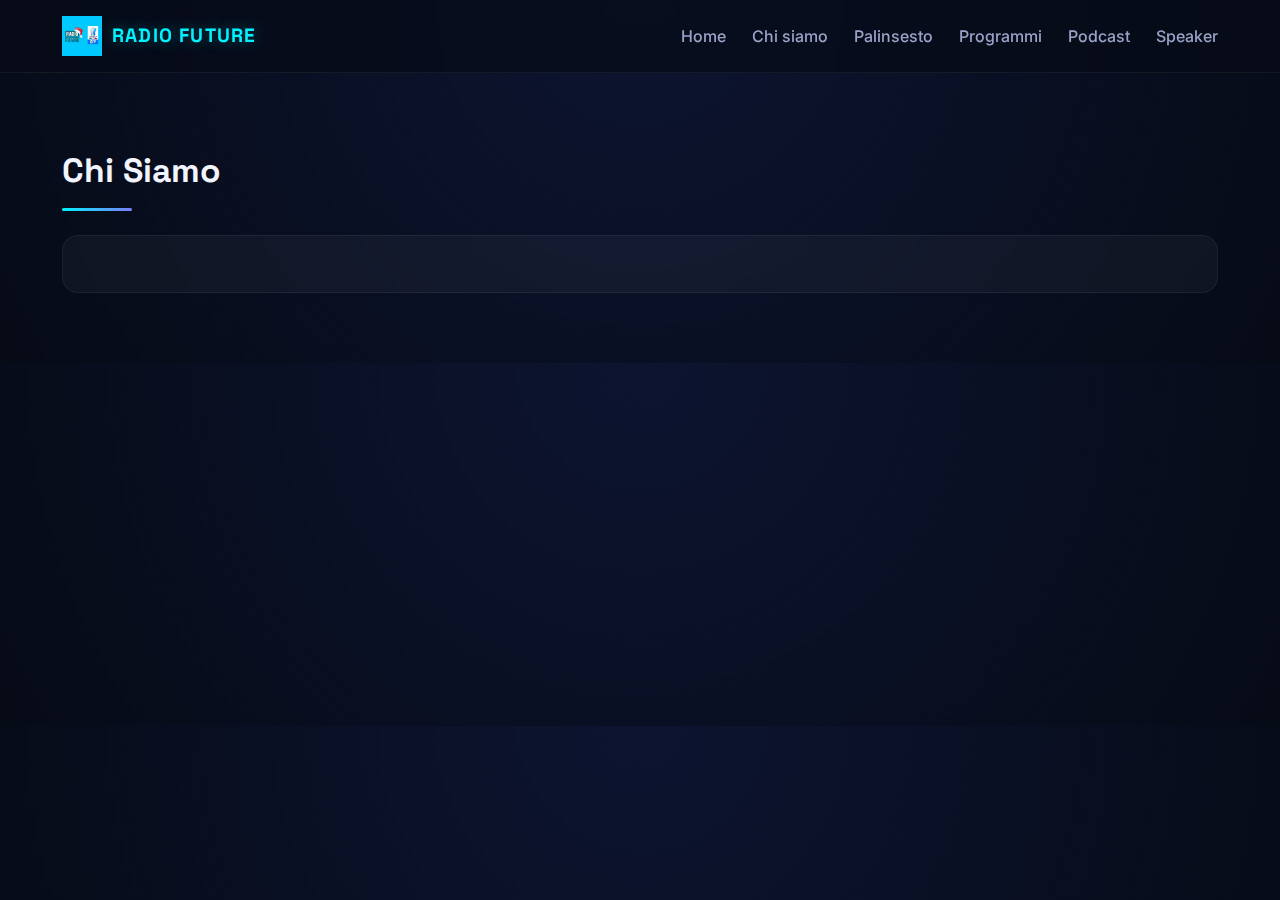
<file: chi-siamo.html>
<!DOCTYPE html>
<html lang="it">
<head>
  <link rel="icon" type="image/x-icon" href="log.ico">
  <meta charset="UTF-8">
  <title>Chi siamo - Radio Future</title>
  <link rel="stylesheet" href="style.css">
  <style>
    .logo {
      display: flex;
      align-items: center;
      gap: 10px;
      font-weight: bold;
      font-size: 1.2rem;
    }
    .logo img {
      height: 40px;
      width: auto;
    }
  </style>
</head>
<body>

<nav>
  <div class="container">
    <div class="logo">
      <img src="logo.jpeg" alt="Radio Future Logo">
      <span>RADIO FUTURE</span>
    </div>
    <button class="mobile-menu-btn" onclick="toggleMenu()">☰</button>
    <ul class="nav-links" id="navLinks">
      <li><a href="index.html">Home</a></li>
      <li><a href="chi-siamo.html">Chi siamo</a></li>
      <li><a href="palinsesto.html">Palinsesto</a></li>
      <li><a href="programmi.html">Programmi</a></li>
      <li><a href="podcast.html">Podcast</a></li>
      <li><a href="speaker.html">Speaker</a></li>
    </ul>
    <button class="theme-toggle" onclick="toggleTheme()">🌙</button>
  </div>
</nav>

<section class="container">
  <h2>Chi Siamo</h2>
  <div class="card" style="line-height:1.7; font-size:1.05rem;">
    <p><strong>La web-radio più giovane d'Italia</strong>, in onda tutti i giorni 24 ore su 24.</p>
    <p>Siamo <strong>Radio Future</strong>: la radio più giovane d'Italia. Ogni giorno, 24 ore su 24, tanta musica italiana ed internazionale, di oggi e del passato.</p>
  </div>
</section>

<script>
function toggleMenu() {
  document.getElementById('navLinks').classList.toggle('active');
}
function toggleTheme() {
  document.body.classList.toggle('dark-theme');
}
</script>

<script src="https://identity.netlify.com/v1/netlify-identity-widget.js"></script>
<script>
async function loadChiSiamoContent() {
  try {
    const res = await fetch('/content/pages/chi-siamo.json');
    if (res.ok) {
      const data = await res.json();
      const mainContainer = document.querySelector('section.container');
      if (mainContainer) {
        let html = '<h2>Chi Siamo</h2>';
        html += '<section class="intro-section"><div class="card" style="line-height:1.7; font-size:1.05rem;">';
        if (data.intro_main) html += `<p><strong>${data.intro_main}</strong>, in onda tutti i giorni 24 ore su 24.</p>`;
        if (data.description) html += `<p>${data.description}</p>`;
        html += '</div></section>';
        if (data.special_programs && data.special_programs.length > 0) {
          html += '<section class="programs-section"><div class="card" style="line-height:1.7; font-size:1.05rem;">';
          data.special_programs.forEach(prog => {
            html += `<p><strong>${prog.schedule}</strong>:<br><strong>${prog.name}</strong> — ${prog.description}</p>`;
          });
          html += '</div></section>';
        }
        if (data.football_title) {
          html += '<section class="football-section"><div class="card" style="line-height:1.7; font-size:1.05rem;"><hr style="margin:2rem 0;"><h3>' + data.football_title + '</h3><ul>';
          if (data.football_events) {
            data.football_events.forEach(event => {
              html += `<li><strong>${event.name}</strong>: ${event.description}</li>`;
            });
          }
          html += '</ul></div></section>';
        }
        if (data.news_2026) {
          html += `<section class="news-section"><div class="card" style="line-height:1.7; font-size:1.05rem;"><p><strong>Novità 2026</strong>: ${data.news_2026}</p></div></section>`;
        }
        if (data.final_message) {
          html += `<section class="final-section"><div class="card" style="line-height:1.7; font-size:1.05rem;"><p style="font-weight:bold; text-align:center; margin-top:2rem;">${data.final_message}</p></div></section>`;
        }
        mainContainer.innerHTML = html;
      }
    }
  } catch (e) { console.log('Default'); }
}
loadChiSiamoContent();
</script>

</body>
</html>
</file>
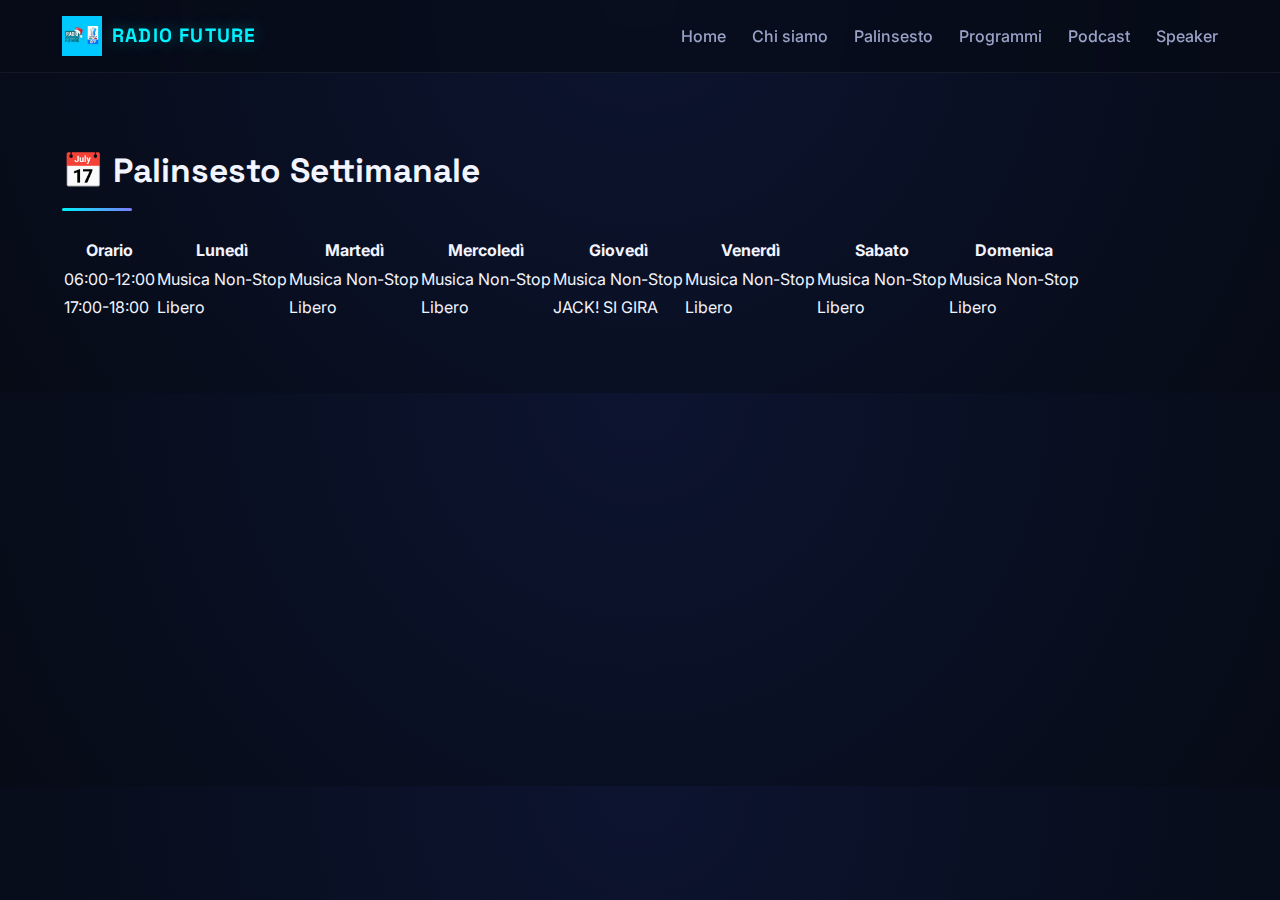
<file: palinsesto.html>
<!DOCTYPE html>
<html lang="it">
<head>
  <link rel="icon" type="image/x-icon" href="log.ico">
  <meta charset="UTF-8">
  <title>Palinsesto - Radio Future</title>
  <link rel="stylesheet" href="style.css">
  <style>
    .logo {
      display: flex;
      align-items: center;
      gap: 10px;
      font-weight: bold;
      font-size: 1.2rem;
    }
    .logo img {
      height: 40px;
      width: auto;
    }
  </style>
</head>
<body>

<nav>
  <div class="container">
    <div class="logo">
      <img src="logo.jpeg" alt="Radio Future Logo">
      <span>RADIO FUTURE</span>
    </div>
    <button class="mobile-menu-btn" onclick="toggleMenu()">☰</button>
    <ul class="nav-links" id="navLinks">
      <li><a href="index.html">Home</a></li>
      <li><a href="chi-siamo.html">Chi siamo</a></li>
      <li><a href="palinsesto.html">Palinsesto</a></li>
      <li><a href="programmi.html">Programmi</a></li>
      <li><a href="podcast.html">Podcast</a></li>
      <li><a href="speaker.html">Speaker</a></li>
    </ul>
    <button class="theme-toggle" onclick="toggleTheme()">🌙</button>
  </div>
</nav>

<section class="container">
  <h2>📅 Palinsesto Settimanale</h2>
  <div style="overflow-x: auto;">
    <table class="schedule-table">
      <thead>
        <tr>
          <th>Orario</th>
          <th>Lunedì</th>
          <th>Martedì</th>
          <th>Mercoledì</th>
          <th>Giovedì</th>
          <th>Venerdì</th>
          <th>Sabato</th>
          <th>Domenica</th>
        </tr>
      </thead>
      <tbody>
        <tr>
          <td>...</td>
          <td colspan="7">...</td>
        </tr>
      </tbody>
    </table>
  </div>
</section>

<script>
function toggleMenu() {
  document.getElementById('navLinks').classList.toggle('active');
}
function toggleTheme() {
  document.body.classList.toggle('dark-theme');
}
</script>

<script src="https://identity.netlify.com/v1/netlify-identity-widget.js"></script>
<script>
async function loadPalinsestoContent() {
  try {
    const res = await fetch('/content/pages/palinsesto.json');
    if (res.ok) {
      const data = await res.json();
      const mainSection = document.querySelector('section.container');
      if (mainSection && data.schedule && data.schedule.length > 0) {
        let html = '<h2>📅 Palinsesto Settimanale</h2>';
        html += '<section class="schedule-section"><div style="overflow-x: auto;"><table class="schedule-table"><thead><tr>';
        html += '<th>Orario</th><th>Lunedì</th><th>Martedì</th><th>Mercoledì</th><th>Giovedì</th><th>Venerdì</th><th>Sabato</th><th>Domenica</th>';
        html += '</tr></thead><tbody>';
        data.schedule.forEach(slot => {
          html += `<tr><td>${slot.time}</td><td>${slot.monday}</td><td>${slot.tuesday}</td><td>${slot.wednesday}</td><td>${slot.thursday}</td><td>${slot.friday}</td><td>${slot.saturday}</td><td>${slot.sunday}</td></tr>`;
        });
        html += '</tbody></table></div></section>';
        mainSection.innerHTML = html;
      }
    }
  } catch (e) { console.log('Default'); }
}
loadPalinsestoContent();
</script>

</body>
</html>
</file>
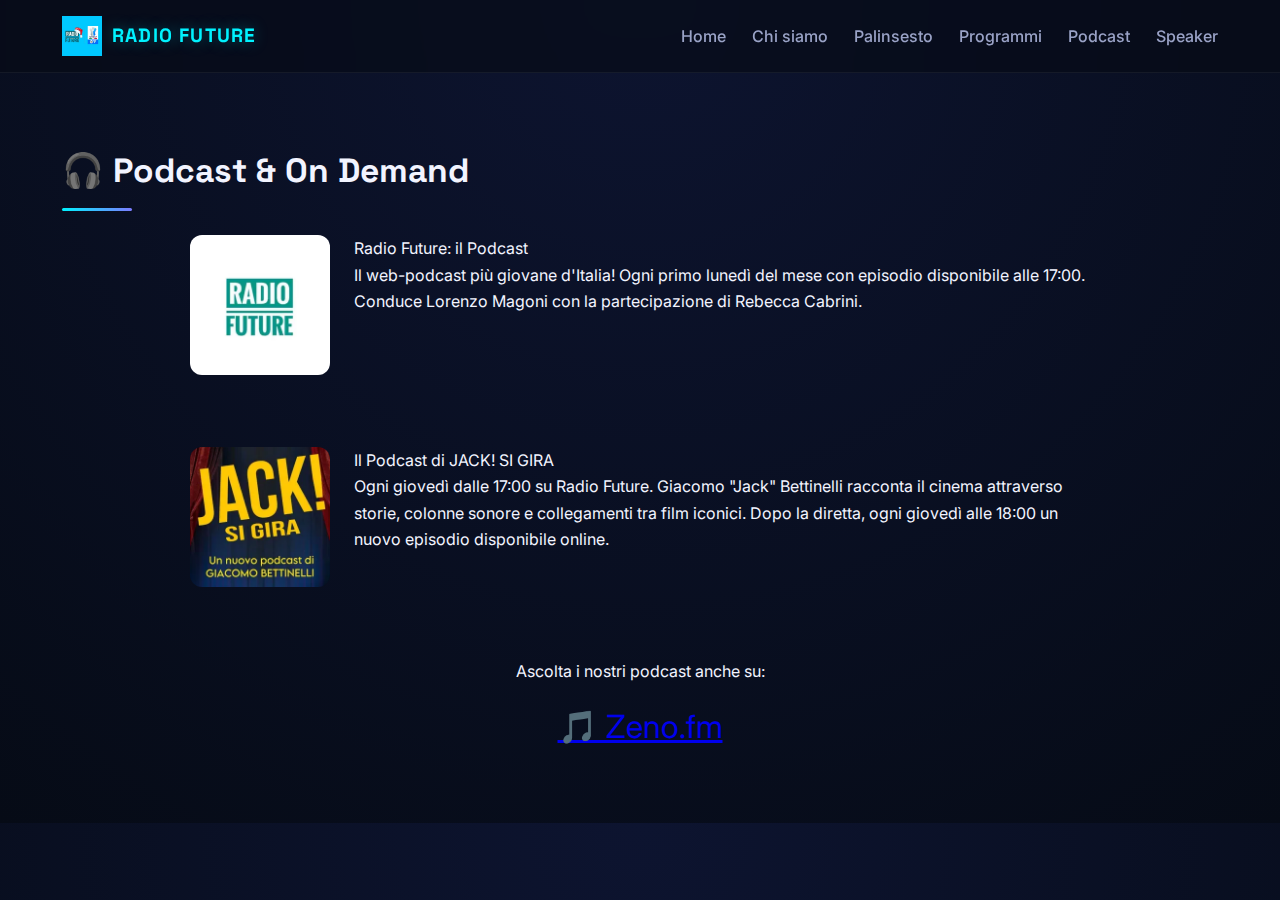
<file: podcast.html>
<!DOCTYPE html>
<html lang="it">
<head>
  <link rel="icon" type="image/x-icon" href="log.ico">
  <meta charset="UTF-8">
  <title>Podcast - Radio Future</title>
  <link rel="stylesheet" href="style.css">
  <style>
    .logo {
      display: flex;
      align-items: center;
      gap: 10px;
      font-weight: bold;
      font-size: 1.2rem;
    }
    .logo img {
      height: 40px;
      width: auto;
    }
  </style>
</head>
<body>

<nav>
  <div class="container">
    <div class="logo">
      <img src="logo.jpeg" alt="Radio Future Logo">
      <span>RADIO FUTURE</span>
    </div>
    <button class="mobile-menu-btn" onclick="toggleMenu()">☰</button>
    <ul class="nav-links" id="navLinks">
      <li><a href="index.html">Home</a></li>
      <li><a href="chi-siamo.html">Chi siamo</a></li>
      <li><a href="palinsesto.html">Palinsesto</a></li>
      <li><a href="programmi.html">Programmi</a></li>
      <li><a href="podcast.html">Podcast</a></li>
      <li><a href="speaker.html">Speaker</a></li>
    </ul>
    <button class="theme-toggle" onclick="toggleTheme()">🌙</button>
  </div>
</nav>

<section class="container">
  <h2>🎧 Podcast & On Demand</h2>
  <div style="max-width: 900px; margin: 0 auto;">
    <div class="podcast-item" style="display:flex; gap:1.5rem; align-items:flex-start; margin-bottom:4rem;">
      <a href="https://zeno.fm/podcast/radio-future-il-podcast/" target="_blank">
        <img src="radio.png" alt="Radio Future Podcast" style="width:140px; border-radius:12px; cursor:pointer;">
      </a>
      <div class="podcast-info">
        <div class="podcast-title">Radio Future: il Podcast</div>
        <div class="podcast-meta">Il web-podcast più giovane d'Italia!</div>
      </div>
    </div>
  </div>
  <div style="text-align: center; margin-top: 4rem;">
    <p style="color: var(--text-dim); margin-bottom: 1rem;">Ascolta i nostri podcast anche su:</p>
    <div class="social-links">
      <a href="https://zeno.fm/" target="_blank" style="font-size: 2rem;">🎵 Zeno.fm</a>
    </div>
  </div>
</section>

<script>
function toggleMenu() {
  document.getElementById('navLinks').classList.toggle('active');
}
function toggleTheme() {
  document.body.classList.toggle('dark-theme');
}
</script>

<script src="https://identity.netlify.com/v1/netlify-identity-widget.js"></script>
<script>
async function loadPodcastContent() {
  try {
    const res = await fetch('/content/pages/podcast.json');
    if (res.ok) {
      const data = await res.json();
      const mainSection = document.querySelector('section.container');
      if (mainSection && data.podcasts && data.podcasts.length > 0) {
        let html = '<h2>🎧 Podcast & On Demand</h2>';
        html += '<section class="podcasts-section"><div style="max-width: 900px; margin: 0 auto;">';
        data.podcasts.forEach(podcast => {
          html += `<div class="podcast-item" style="display:flex; gap:1.5rem; align-items:flex-start; margin-bottom:4rem;"><a href="${podcast.link}" target="_blank"><img src="${podcast.image}" alt="${podcast.title}" style="width:140px; border-radius:12px; cursor:pointer;"></a><div class="podcast-info"><div class="podcast-title">${podcast.title}</div><div class="podcast-meta">${podcast.description}</div></div></div>`;
        });
        html += '</div></section><section class="podcast-social-section"><div style="text-align: center; margin-top: 4rem;"><p style="color: var(--text-dim); margin-bottom: 1rem;">Ascolta i nostri podcast anche su:</p><div class="social-links"><a href="https://zeno.fm/" target="_blank" style="font-size: 2rem;">🎵 Zeno.fm</a></div></div></section>';
        mainSection.innerHTML = html;
      }
    }
  } catch (e) { console.log('Default'); }
}
loadPodcastContent();
</script>

</body>
</html>
</file>
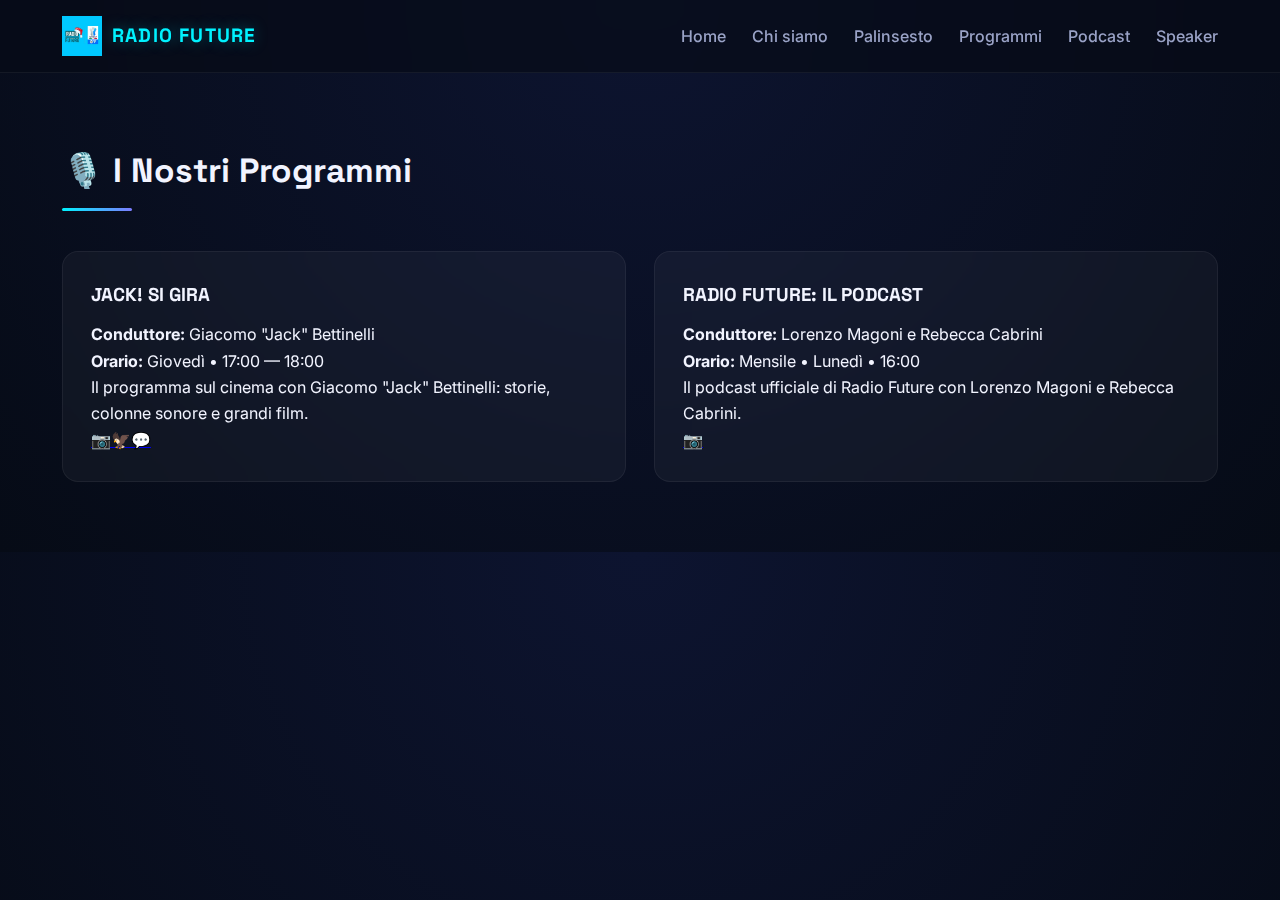
<file: programmi.html>
<!DOCTYPE html>
<html lang="it">
<head>
  <link rel="icon" type="image/x-icon" href="log.ico">
  <meta charset="UTF-8">
  <title>Programmi - Radio Future</title>
  <link rel="stylesheet" href="style.css">
  <style>
    .logo {
      display: flex;
      align-items: center;
      gap: 10px;
      font-weight: bold;
      font-size: 1.2rem;
    }
    .logo img {
      height: 40px;
      width: auto;
    }
  </style>
</head>
<body>

<nav>
  <div class="container">
    <div class="logo">
      <img src="logo.jpeg" alt="Radio Future Logo">
      <span>RADIO FUTURE</span>
    </div>
    <button class="mobile-menu-btn" onclick="toggleMenu()">☰</button>
    <ul class="nav-links" id="navLinks">
      <li><a href="index.html">Home</a></li>
      <li><a href="chi-siamo.html">Chi siamo</a></li>
      <li><a href="palinsesto.html">Palinsesto</a></li>
      <li><a href="programmi.html">Programmi</a></li>
      <li><a href="podcast.html">Podcast</a></li>
      <li><a href="speaker.html">Speaker</a></li>
    </ul>
    <button class="theme-toggle" onclick="toggleTheme()">🌙</button>
  </div>
</nav>

<section class="container">
  <h2>🎙️ I Nostri Programmi</h2>
  <div class="grid">
    <div class="card">
      <h3>JACK! SI GIRA</h3>
      <p><strong>Conduttore:</strong> Giacomo "Jack" Bettinelli</p>
      <p><strong>Orario:</strong> Giovedì • 17:00 — 18:00</p>
      <p>Il programma sul cinema con Giacomo "Jack" Bettinelli: storie, colonne sonore e grandi film.</p>
      <div class="social-links">
        <a href="#">📷</a>
        <a href="#">🦅</a>
        <a href="#">💬</a>
      </div>
    </div>
  </div>
</section>

<script>
function toggleMenu() {
  document.getElementById('navLinks').classList.toggle('active');
}
function toggleTheme() {
  document.body.classList.toggle('dark-theme');
}
</script>

<script src="https://identity.netlify.com/v1/netlify-identity-widget.js"></script>
<script>
async function loadProgrammiContent() {
  try {
    const res = await fetch('/content/pages/programmi.json');
    if (res.ok) {
      const data = await res.json();
      const mainSection = document.querySelector('section.container');
      if (mainSection && data.programs_list && data.programs_list.length > 0) {
        let html = '<h2>🎙️ I Nostri Programmi</h2>';
        html += '<section class="programs-list-section"><div class="grid">';
        data.programs_list.forEach(prog => {
          let socialLinks = '';
          if (prog.instagram) socialLinks += `<a href="${prog.instagram}">📷</a>`;
          if (prog.twitter) socialLinks += `<a href="${prog.twitter}">🦅</a>`;
          if (prog.other) socialLinks += `<a href="${prog.other}">💬</a>`;
          html += `<div class="card"><h3>${prog.name}</h3><p><strong>Conduttore:</strong> ${prog.host}</p><p><strong>Orario:</strong> ${prog.schedule}</p><p>${prog.description}</p>${socialLinks ? '<div class="social-links">' + socialLinks + '</div>' : ''}</div>`;
        });
        html += '</div></section>';
        mainSection.innerHTML = html;
      }
    }
  } catch (e) { console.log('Default'); }
}
loadProgrammiContent();
</script>

</body>
</html>
</file>
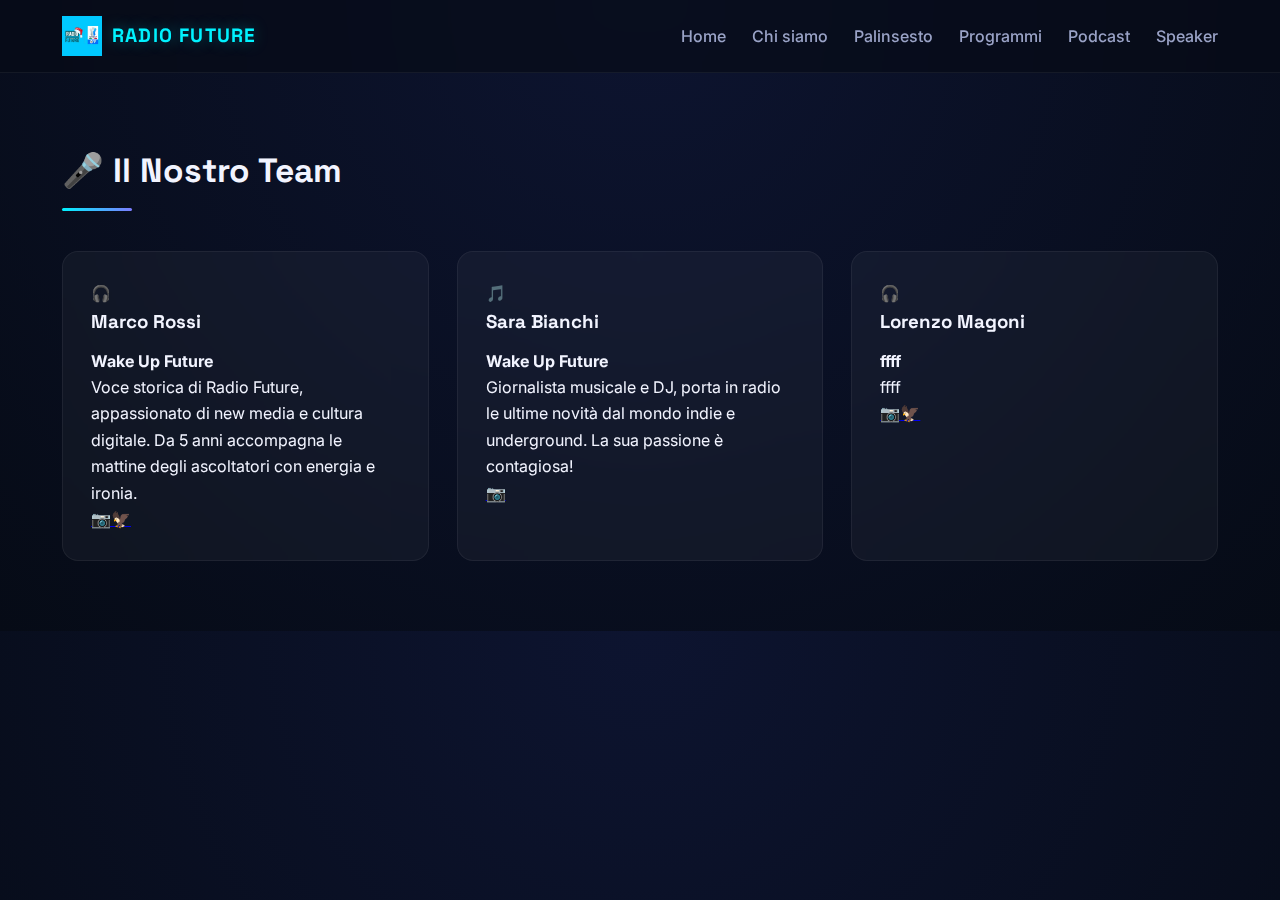
<file: speaker.html>
<!DOCTYPE html>
<html lang="it">
<head>
  <link rel="icon" type="image/x-icon" href="log.ico">
  <meta charset="UTF-8">
  <title>Speaker - Radio Future</title>
  <link rel="stylesheet" href="style.css">
  <style>
    .logo {
      display: flex;
      align-items: center;
      gap: 10px;
      font-weight: bold;
      font-size: 1.2rem;
    }
    .logo img {
      height: 40px;
      width: auto;
    }
  </style>
</head>
<body>

<nav>
  <div class="container">
    <div class="logo">
      <img src="logo.jpeg" alt="Radio Future Logo">
      <span>RADIO FUTURE</span>
    </div>
    <button class="mobile-menu-btn" onclick="toggleMenu()">☰</button>
    <ul class="nav-links" id="navLinks">
      <li><a href="index.html">Home</a></li>
      <li><a href="chi-siamo.html">Chi siamo</a></li>
      <li><a href="palinsesto.html">Palinsesto</a></li>
      <li><a href="programmi.html">Programmi</a></li>
      <li><a href="podcast.html">Podcast</a></li>
      <li><a href="speaker.html">Speaker</a></li>
    </ul>
    <button class="theme-toggle" onclick="toggleTheme()">🌙</button>
  </div>
</nav>

<section class="container">
  <h2>🎤 Il Nostro Team</h2>
  <div class="grid">
    <div class="card speaker-card">
      <div class="speaker-avatar">🎧</div>
      <h3>Marco Rossi</h3>
      <p><strong>Wake Up Future</strong></p>
      <p>Voce storica di Radio Future, appassionato di new media e cultura digitale.</p>
      <div class="social-links">
        <a href="#">📷</a>
        <a href="#">🦅</a>
      </div>
    </div>
  </div>
</section>

<script>
function toggleMenu() {
  document.getElementById('navLinks').classList.toggle('active');
}
function toggleTheme() {
  document.body.classList.toggle('dark-theme');
}
</script>

<script src="https://identity.netlify.com/v1/netlify-identity-widget.js"></script>
<script>
async function loadSpeakerContent() {
  try {
    const res = await fetch('/content/pages/speaker.json');
    if (res.ok) {
      const data = await res.json();
      const mainSection = document.querySelector('section.container');
      if (mainSection && data.speakers && data.speakers.length > 0) {
        let html = '<h2>🎤 Il Nostro Team</h2>';
        html += '<section class="speakers-section"><div class="grid">';
        data.speakers.forEach(speaker => {
          let socialLinks = '';
          if (speaker.instagram) socialLinks += `<a href="${speaker.instagram}">📷</a>`;
          if (speaker.twitter) socialLinks += `<a href="${speaker.twitter}">🦅</a>`;
          html += `<div class="card speaker-card"><div class="speaker-avatar">${speaker.emoji}</div><h3>${speaker.name}</h3><p><strong>${speaker.program}</strong></p><p>${speaker.bio}</p>${socialLinks ? '<div class="social-links">' + socialLinks + '</div>' : ''}</div>`;
        });
        html += '</div></section>';
        mainSection.innerHTML = html;
      }
    }
  } catch (e) { console.log('Default'); }
}
loadSpeakerContent();
</script>

</body>
</html>
</file>
<file: style.css>
/* ===========================
   GOOGLE FONTS
=========================== */
@import url('https://fonts.googleapis.com/css2?family=Space+Grotesk:wght@400;500;600;700&family=Inter:wght@300;400;500;600&display=swap');

/* ===========================
   ROOT VARIABLES
=========================== */
:root {
  --bg-main: #060b16;
  --bg-secondary: #0d1426;
  --bg-card: rgba(255, 255, 255, 0.04);

  --accent: #00f2ff;
  --accent-2: #7c7cff;
  --accent-glow: rgba(0, 242, 255, 0.35);

  --text-main: #f2f4ff;
  --text-muted: #9aa3c7;

  --radius: 16px;
  --transition: 0.35s cubic-bezier(.4,0,.2,1);
}

/* ===========================
   RESET
=========================== */
* {
  margin: 0;
  padding: 0;
  box-sizing: border-box;
}

body {
  font-family: 'Inter', sans-serif;
  background:
    radial-gradient(circle at top, #0d1430, var(--bg-main)),
    linear-gradient(180deg, #060b16, #040710);
  color: var(--text-main);
  line-height: 1.65;
}

/* ===========================
   CONTAINER
=========================== */
.container {
  max-width: 1200px;
  margin: auto;
  padding: 70px 22px;
}

/* ===========================
   NAVBAR (GLASS)
=========================== */
nav {
  position: sticky;
  top: 0;
  z-index: 100;
  background: rgba(6, 11, 22, 0.65);
  backdrop-filter: blur(18px);
  border-bottom: 1px solid rgba(255,255,255,0.06);
}

nav .container {
  display: flex;
  align-items: center;
  justify-content: space-between;
  padding: 16px 22px;
}

.logo {
  display: flex;
  align-items: center;
  gap: 10px;
  font-family: 'Space Grotesk', sans-serif;
  font-weight: 700;
  font-size: 1.35rem;
  letter-spacing: 1.2px;
  color: var(--accent);
  text-shadow: 0 0 15px var(--accent-glow);
}

.nav-links {
  list-style: none;
  display: flex;
  gap: 26px;
}

.nav-links a {
  color: var(--text-muted);
  text-decoration: none;
  font-weight: 500;
  position: relative;
  transition: var(--transition);
}

.nav-links a::after {
  content: '';
  position: absolute;
  left: 0;
  bottom: -6px;
  width: 0;
  height: 2px;
  background: linear-gradient(90deg, var(--accent), var(--accent-2));
  transition: var(--transition);
}

.nav-links a:hover {
  color: var(--text-main);
}

.nav-links a:hover::after {
  width: 100%;
}

.mobile-menu-btn,
.theme-toggle {
  display: none;
}

/* ===========================
   HERO
=========================== */
.hero {
  min-height: 90vh;
  display: flex;
  align-items: center;
  justify-content: center;
  text-align: center;
}

.hero-content h1 {
  font-family: 'Space Grotesk', sans-serif;
  font-size: clamp(3rem, 7vw, 5rem);
  letter-spacing: 3px;
  margin-bottom: 12px;
  background: linear-gradient(90deg, var(--accent), var(--accent-2));
  -webkit-background-clip: text;
  -webkit-text-fill-color: transparent;
}

.tagline {
  color: var(--text-muted);
  margin-bottom: 45px;
  font-size: 1.15rem;
}

/* ===========================
   PLAYER (NEON GLASS)
=========================== */
.player {
  background: linear-gradient(
    145deg,
    rgba(255,255,255,0.06),
    rgba(255,255,255,0.02)
  );
  backdrop-filter: blur(16px);
  border-radius: var(--radius);
  padding: 34px;
  width: 340px;
  margin: auto;
  border: 1px solid rgba(255,255,255,0.08);
  box-shadow:
    0 0 40px rgba(0,242,255,0.12),
    inset 0 0 20px rgba(255,255,255,0.02);
}

.now-playing {
  font-size: 0.7rem;
  letter-spacing: 3px;
  color: var(--accent);
  margin-bottom: 8px;
}

.program-name {
  font-weight: 600;
  margin-bottom: 26px;
}

.player a.button {
  display: inline-block;
  padding: 14px 26px;
  background: linear-gradient(90deg, var(--accent), var(--accent-2));
  color: #000;
  font-weight: 700;
  text-decoration: none;
  border-radius: 999px;
  box-shadow: 0 0 25px var(--accent-glow);
  transition: var(--transition);
}

.player a.button:hover {
  transform: scale(1.06);
  box-shadow: 0 0 40px var(--accent-glow);
}

/* ===========================
   GRID & CARD (FUTURE)
=========================== */
.grid {
  display: grid;
  grid-template-columns: repeat(auto-fit, minmax(260px, 1fr));
  gap: 28px;
  margin-top: 40px;
}

.card {
  background: var(--bg-card);
  backdrop-filter: blur(14px);
  border-radius: var(--radius);
  padding: 28px;
  transition: var(--transition);
  border: 1px solid rgba(255,255,255,0.06);
}

.card:hover {
  transform: translateY(-8px) scale(1.01);
  box-shadow: 0 25px 50px rgba(0,0,0,0.45);
}

.card h3 {
  font-family: 'Space Grotesk', sans-serif;
  margin-bottom: 10px;
}

.news-date {
  font-size: 0.8rem;
  color: var(--text-muted);
  margin-bottom: 12px;
}

/* ===========================
   SECTION TITLES
=========================== */
section h2 {
  font-family: 'Space Grotesk', sans-serif;
  font-size: 2.1rem;
  margin-bottom: 24px;
  position: relative;
}

section h2::after {
  content: '';
  width: 70px;
  height: 3px;
  background: linear-gradient(90deg, var(--accent), var(--accent-2));
  display: block;
  margin-top: 10px;
  border-radius: 10px;
}

/* ===========================
   RESPONSIVE
=========================== */
@media (max-width: 900px) {
  .nav-links {
    display: none;
  }

  .mobile-menu-btn {
    display: block;
    background: none;
    border: none;
    color: var(--accent);
    font-size: 1.6rem;
  }
}
</file>
